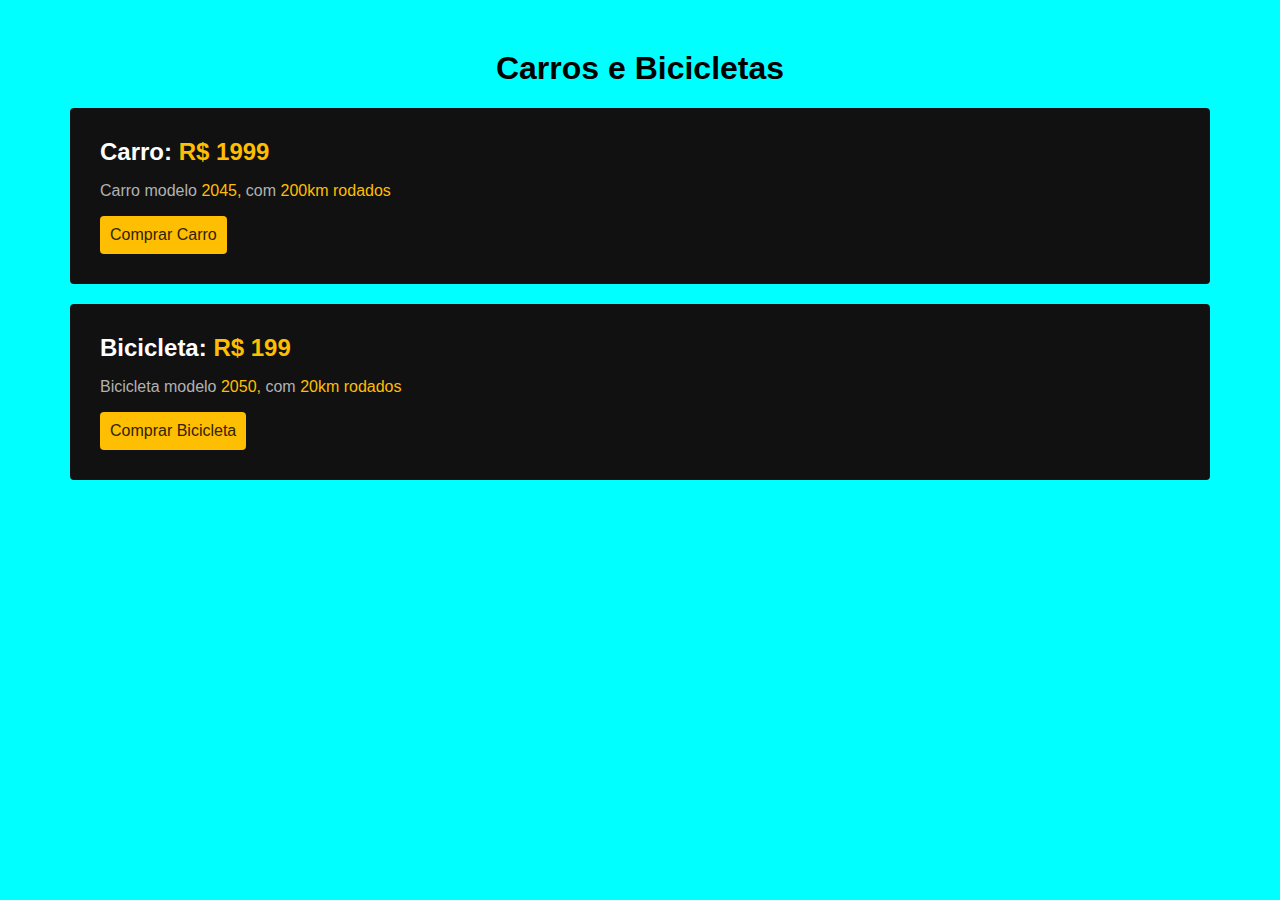
<file: exe0214/index.html>
<!DOCTYPE html>
<html lang="en">
  <head>
    <meta charset="UTF-8" />
    <meta http-equiv="X-UA-Compatible" content="IE=edge" />
    <meta name="viewport" content="width=device-width, initial-scale=1.0" />
    <link rel="stylesheet" href="style.css" />
    <title>Carros e Bicicletas</title>
  </head>
  <body>
    <h1>Carros e Bicicletas</h1>
    <div  class="item">
    <h2>Carro: <span> R$ 1999</span></h2>
    <p>Carro modelo <span> 2045,</span> com <span> 200km rodados</span></p>
    <a href="/">Comprar Carro</a>
  </div>
  <div class="item" >
    <h2>Bicicleta: <span> R$ 199</span></h2>
    <p>Bicicleta modelo <span> 2050,</span> com <span> 20km rodados</span></p>
    <a href="/">Comprar Bicicleta</a>
  </div>
  </body>
</html>
</file>
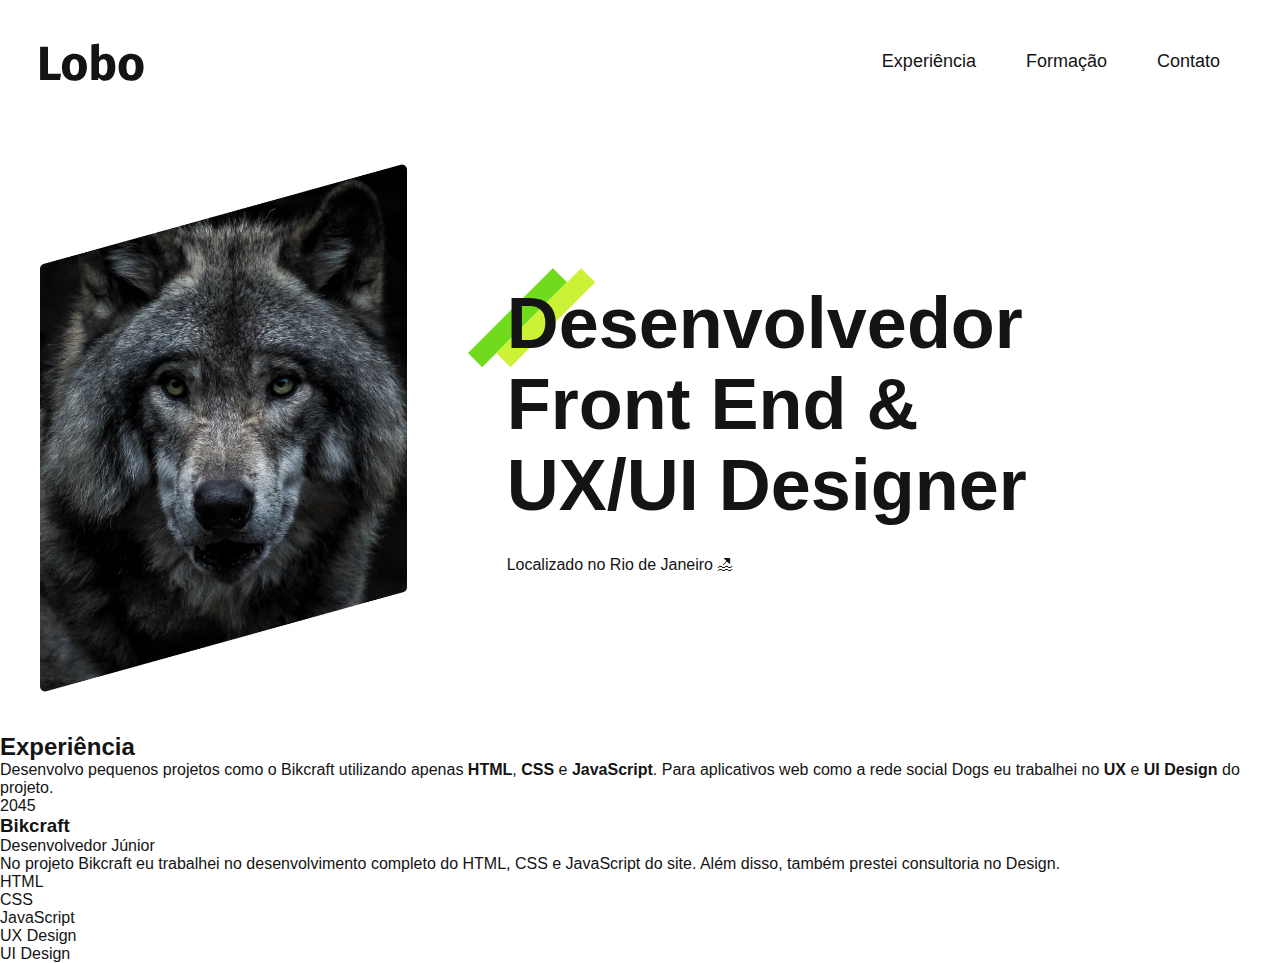
<file: 05-projeto-pessoal/portfolio/index.html>
<!DOCTYPE html>
<html lang="en">
  <head>
    <meta charset="UTF-8" />
    <meta http-equiv="X-UA-Compatible" content="IE=edge" />
    <meta name="viewport" content="width=device-width, initial-scale=1.0" />
    <title>Lobo - Desenvolvedor e Designer</title>
    <link rel="stylesheet" href="./css/style.css" />
  </head>
  <body>
    <header class="header">
      <img src="./img/marca.svg" alt="Lobo" />
      <nav>
        <ul class="header-menu">
          <li><a href="#experiencia" class="">Experiência</a></li>
          <li><a href="#formacao" class="">Formação</a></li>
          <li><a href="#contato" class="">Contato</a></li>
        </ul>
      </nav>
    </header>

    <main class="introducao">
      <img src="img/perfil.jpg" alt="lobo cinza" />
      <div>
        <h1>
          Desenvolvedor <br />
          Front End & <br />
          UX/UI Designer
        </h1>
        <p>Localizado no Rio de Janeiro 🏖</p>
      </div>
    </main>

    <section aria-label="Experiência">
      <h2 class="subtitulo">Experiência</h2>
      <div>
        <p class="experiencia-texto">
          Desenvolvo pequenos projetos como o Bikcraft utilizando apenas
          <strong>HTML</strong>, <strong>CSS</strong> e
          <strong>JavaScript</strong>. Para aplicativos web como a rede social
          Dogs eu trabalhei no <strong>UX</strong> e
          <strong>UI Design</strong> do projeto.
        </p>
        <div class="empresa">
          <span class="empresa-ano">2045</span>
          <h3 class="empresa-titulo">Bikcraft</h3>
          <span class="empresa-titulo">Desenvolvedor Júnior</span>
          <p class="empresa-texto">No projeto Bikcraft eu trabalhei no desenvolvimento completo do HTML, CSS e JavaScript do site. Além disso, também prestei consultoria no Design.</p>
          <ul class="empresa-habilidades">
            <li>HTML</li>
            <li>CSS</li>
            <li>JavaScript</li>
            <li>UX Design</li>
            <li>UI Design</li>
          </ul>
        </div>
  
      </div>
    </section>
  </body>
</html>
</file>
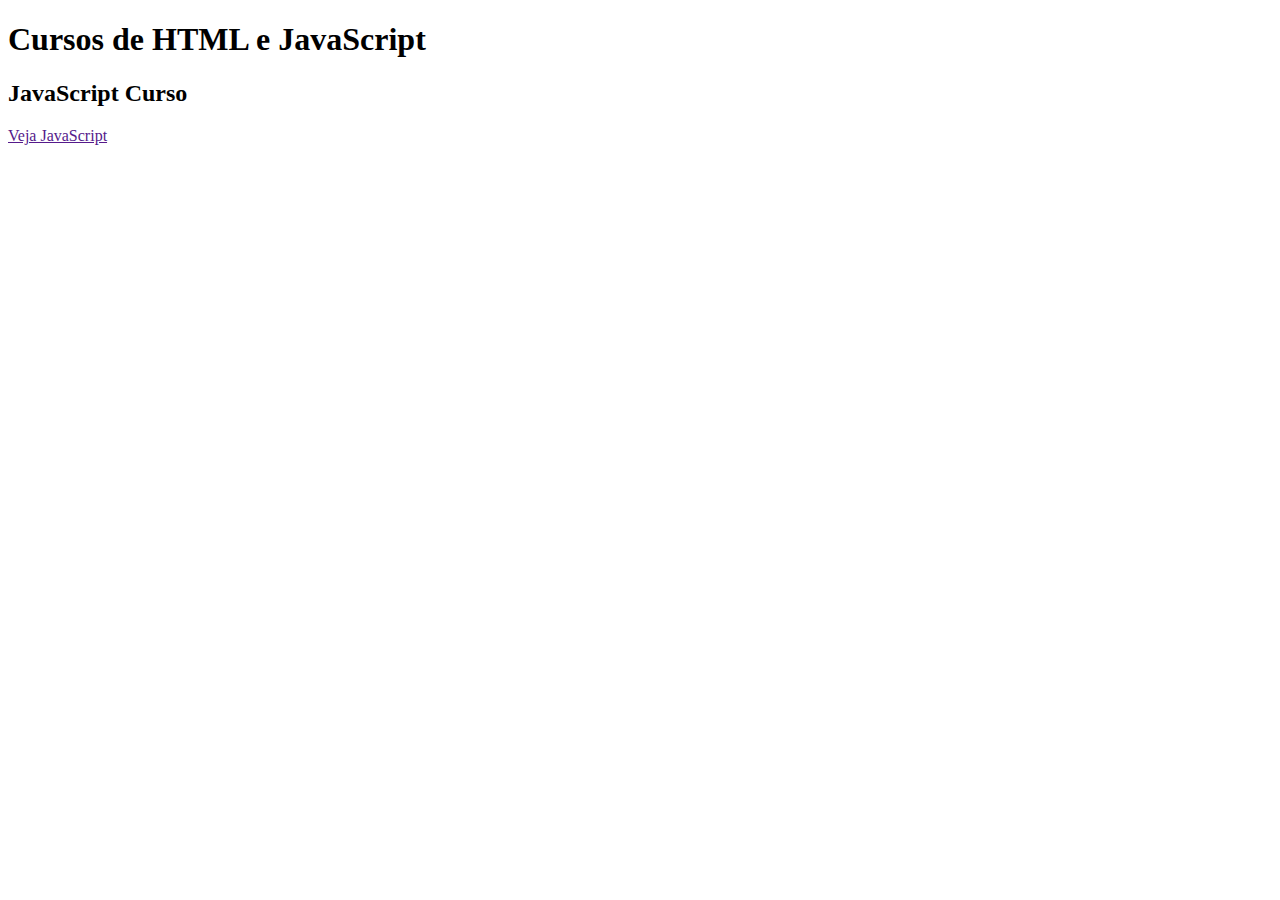
<file: 02-html-e-css-basico/0205-editor-atalhos/web/index.html>
<!DOCTYPE html>
<html>

<head>
  <meta charset="UTF-8">
  <title>Cursos de HTML</title>
</head>

<body>
  <h1>Cursos de HTML e JavaScript</h1>
  <h2>JavaScript Curso</h2>
  <a href="">Veja JavaScript</a>
</body>

</html>
</file>
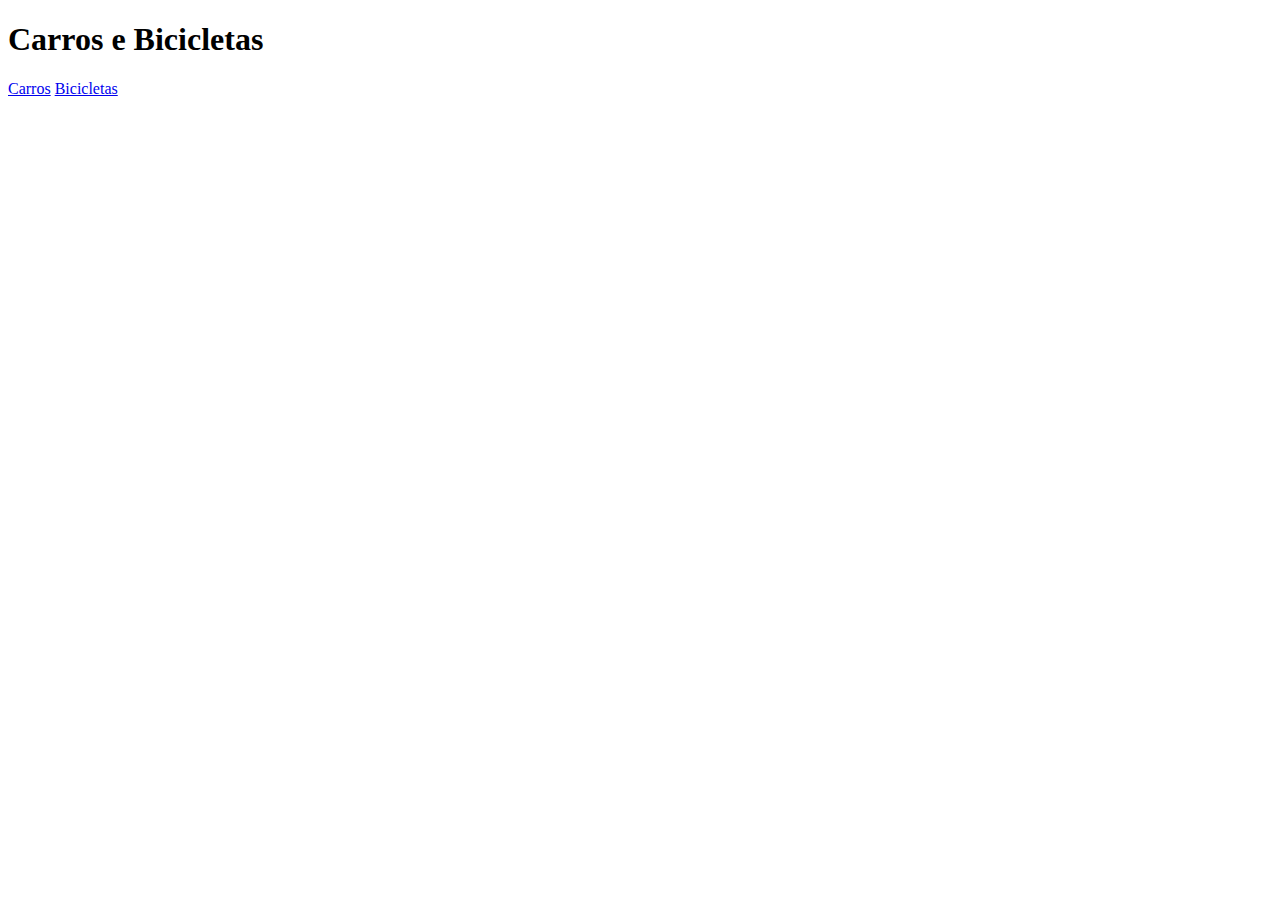
<file: 02-html-e-css-basico/0206-link-caminhos/web/index.html>
<!DOCTYPE html>
<html>

<head>
  <meta charset="UTF-8">
  <title>Carros e Bicicletas</title>
</head>

<body>
  <h1>Carros e Bicicletas</h1>
  <a href="produtos/carros.html">Carros</a>
  <a href="produtos/bicicletas.html">Bicicletas</a>
</body>

</html>
</file>
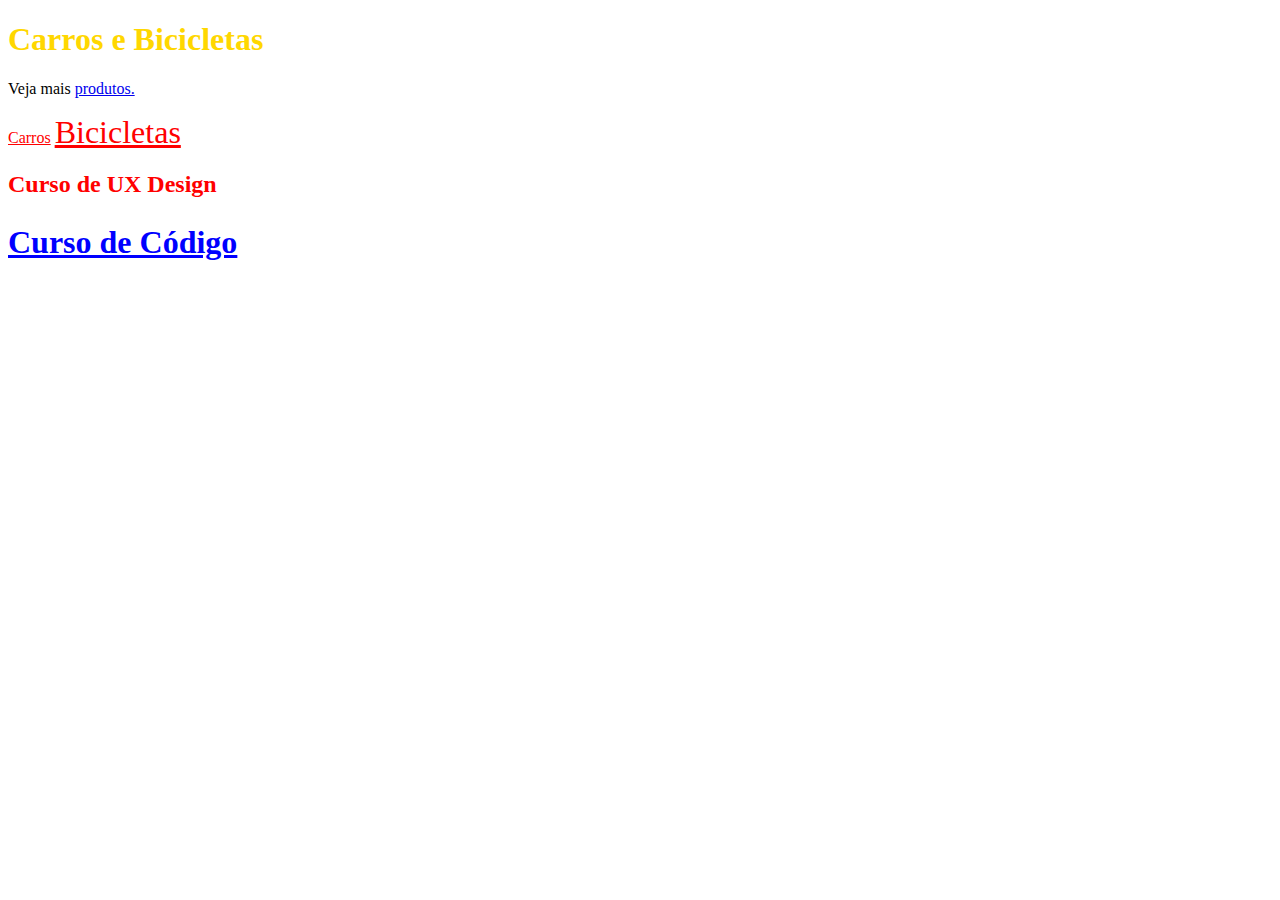
<file: 02-html-e-css-basico/0208-css-seletores/web/index.html>
<!DOCTYPE html>
<html>

<head>
  <meta charset="UTF-8">
  <title>Carros e Bicicletas</title>
  <link rel="stylesheet" href="style.css">
</head>

<body class="codigo">
  <h1 id="introducao">Carros e Bicicletas</h1>
  <p>Veja mais <a href="/">produtos.</a></p>
  <a class="design" href="produtos/carros.html">Carros</a>
  <a class="design grande" href="produtos/bicicletas.html">Bicicletas</a>
  <h2 class="design">Curso de UX Design</h2>
  <h2 class="azul grande underline">Curso de Código</h2>
</body>

</html>
</file>
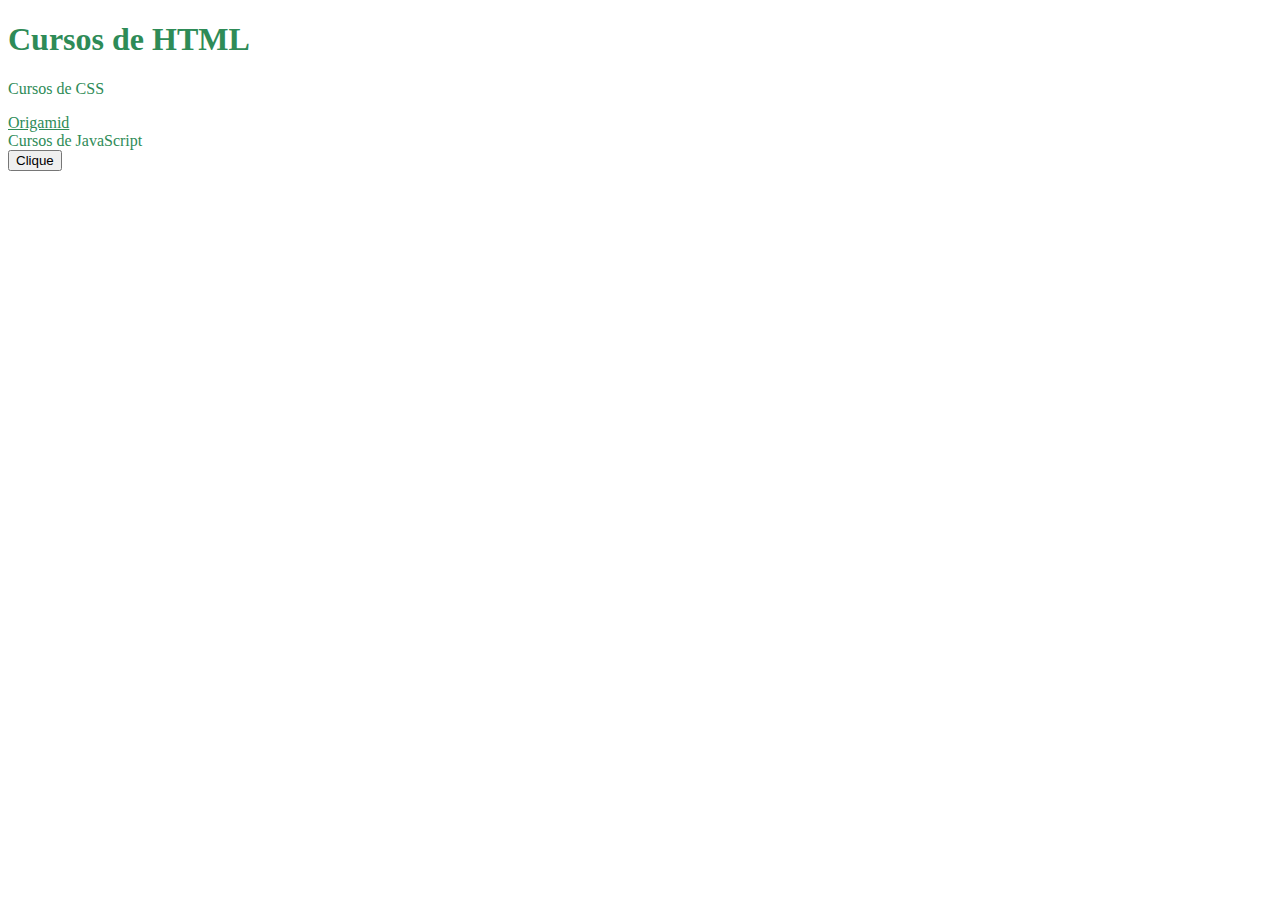
<file: 02-html-e-css-basico/0212-estilos-do-browser/web/index.html>
<!DOCTYPE html>
<html>

<head>
  <meta charset="UTF-8">
  <title>Estilos do Browser</title>
  <link rel="stylesheet" href="./style.css">
</head>

<body>
  <h1>Cursos de HTML</h1>
  <p>Cursos de CSS</p>
  <a href="/">Origamid</a>
  <div>Cursos de JavaScript</div>
  <button>Clique</button>
</body>

</html>
</file>
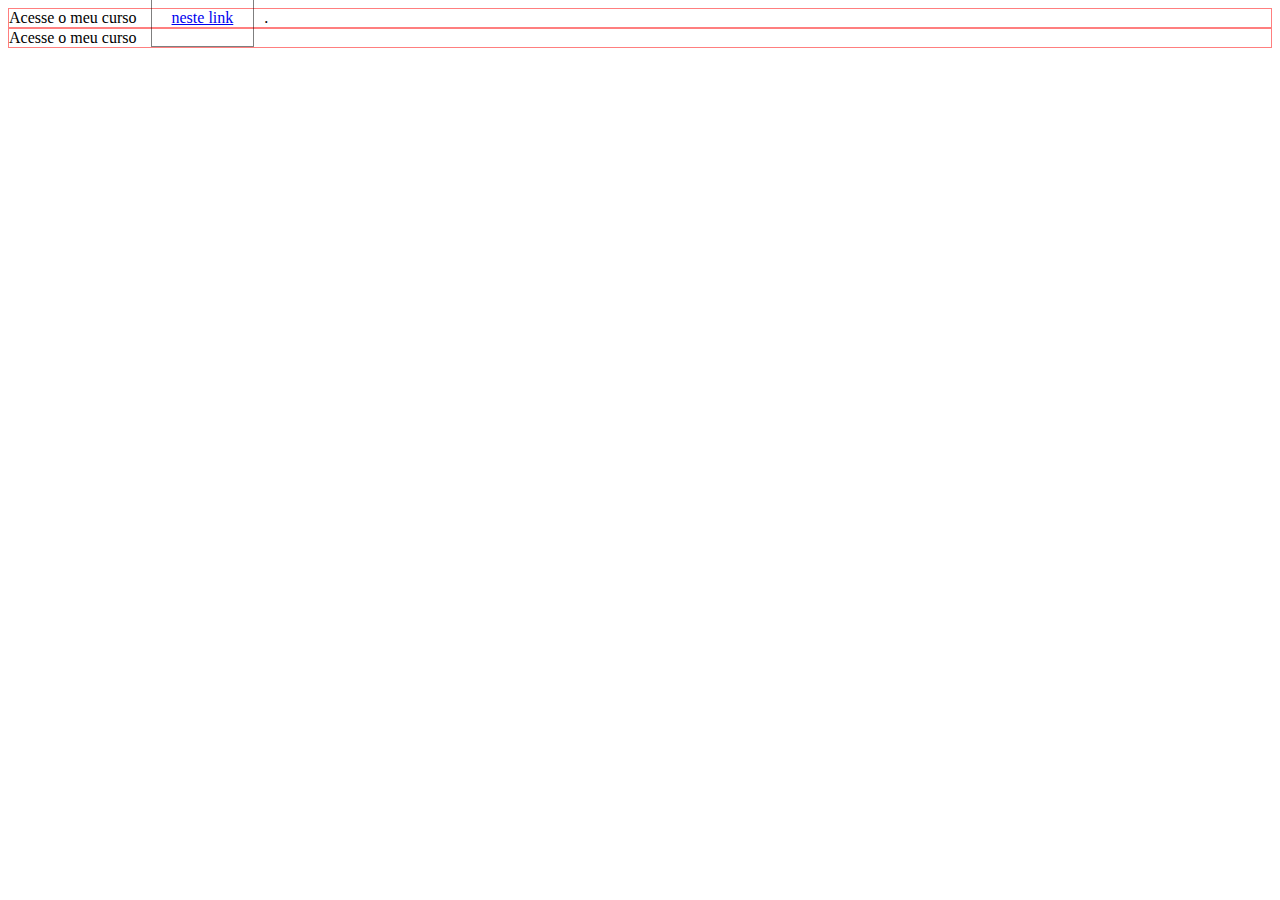
<file: 02-html-e-css-basico/0213-display/web/index.html>
<!DOCTYPE html>
<html>

<head>
  <meta charset="UTF-8">
  <title>Posicionamento</title>
  <link rel="stylesheet" href="./style.css">
</head>

<body>
  <div>Acesse o meu curso <a href="/">neste link</a>.</div>
  <div>Acesse o meu curso</div>
</body>

</html>
</file>
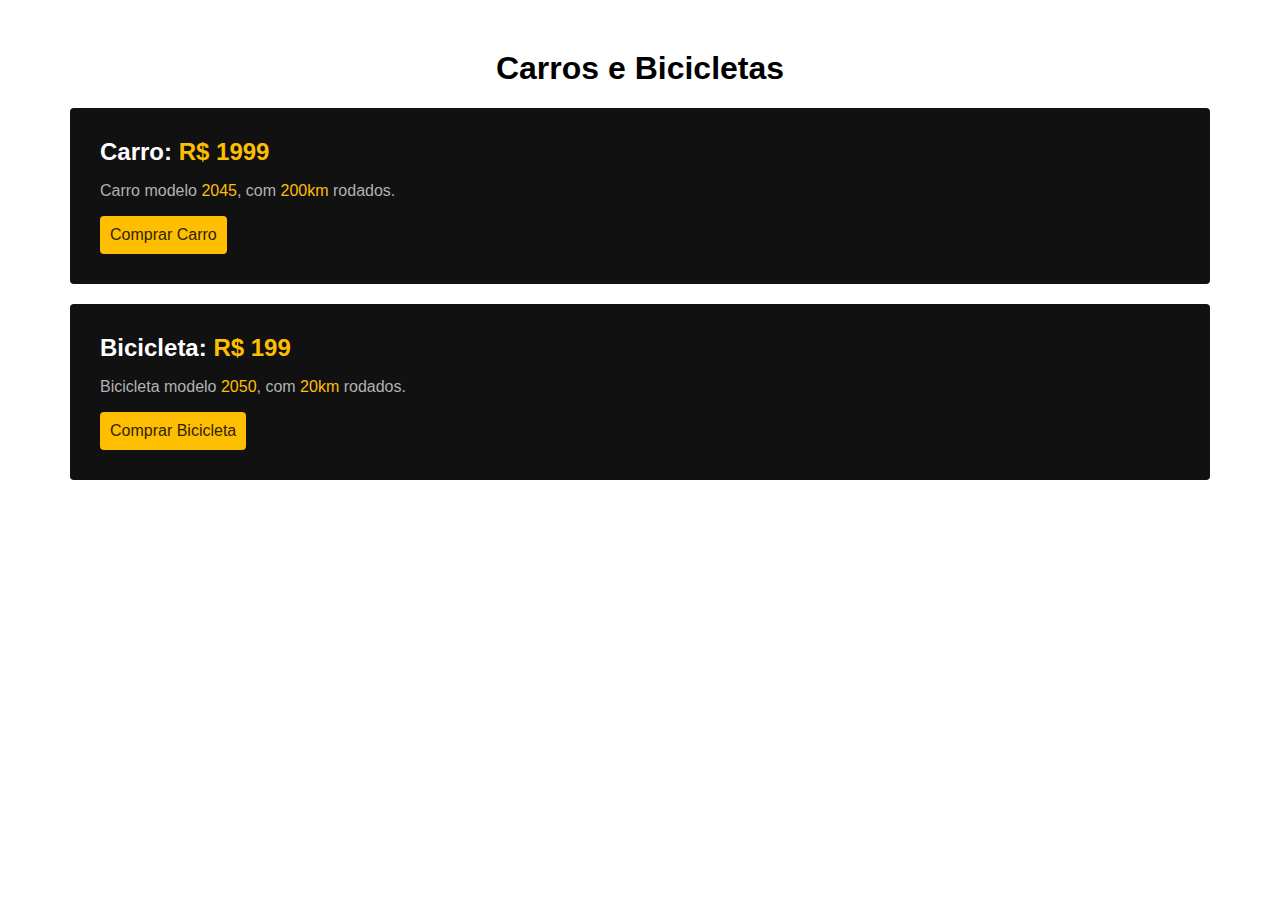
<file: 02-html-e-css-basico/0214-display-exercicio/web/index.html>
<!DOCTYPE html>
<html>

<head>
  <meta charset="UTF-8">
  <title>Carros e Bicicletas</title>
  <link rel="stylesheet" href="./style.css">
</head>

<body>
  <h1>Carros e Bicicletas</h1>
  <div class="item">
    <h2>Carro: <span>R$ 1999</span></h2>
    <p>Carro modelo <span>2045</span>, com <span>200km</span> rodados.</p>
    <a href="/">Comprar Carro</a>
  </div>
  <div class="item">
    <h2>Bicicleta: <span>R$ 199</span></h2>
    <p>Bicicleta modelo <span>2050</span>, com <span>20km</span> rodados.</p>
    <a href="/">Comprar Bicicleta</a>
  </div>
</body>

</html>
</file>
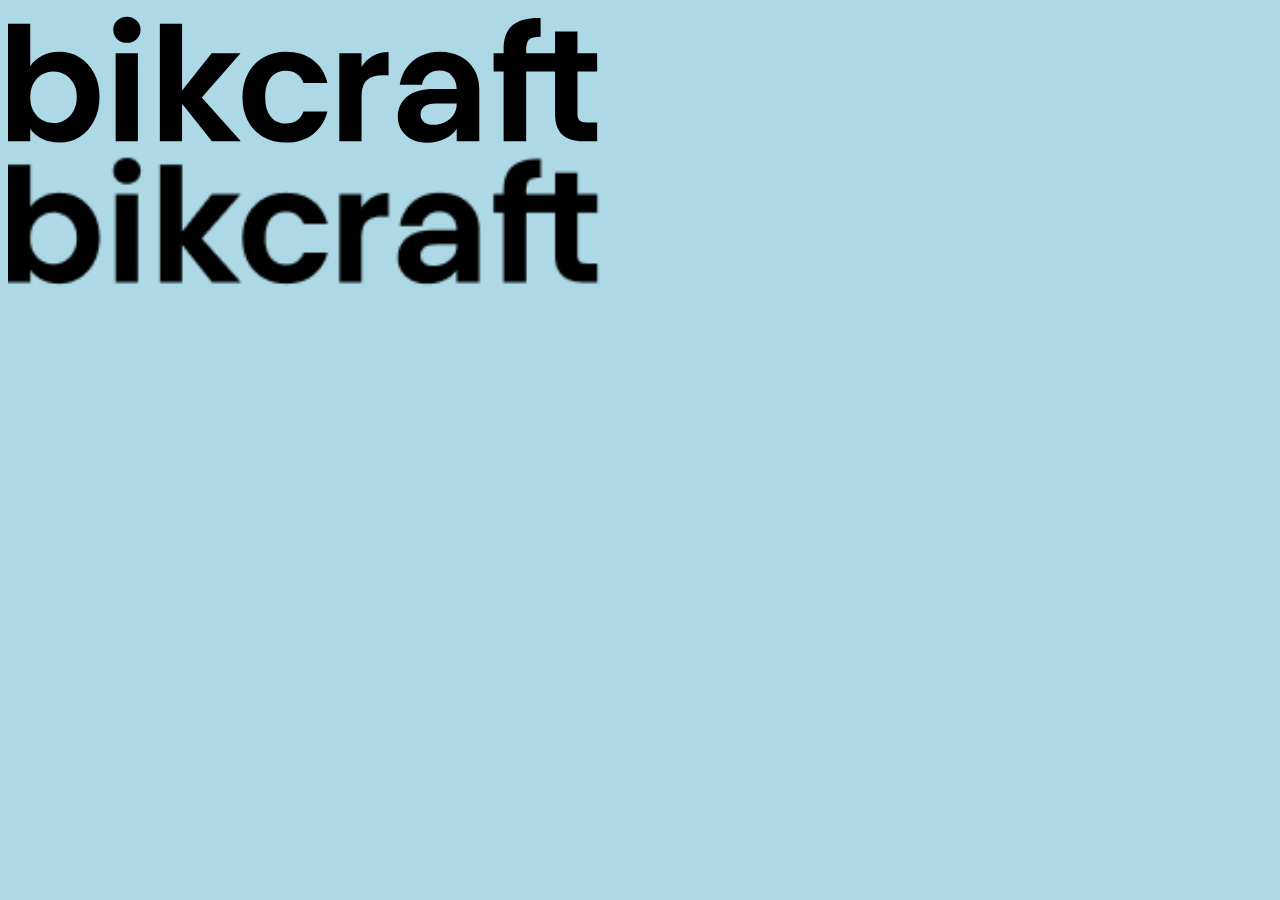
<file: 02-html-e-css-basico/0216-imagens/web/index.html>
<!DOCTYPE html>
<html>

<head>
  <meta charset="UTF-8">
  <title>img</title>
  <link rel="stylesheet" href="./style.css">
</head>

<body>
  <div>
    <img src="./img/bikcraft.svg" alt="Bikcraft">
    <img src="./img/bikcraft.png" alt="Bikcraft">
  </div>
</body>

</html>
</file>
<file: exe0214/style.css>
body {
  padding: 0;
  margin: 50px;
  background-color: aqua;
  font-family: Arial;
}

h1 {
  text-align: center;
}

h2 {
  margin: 0px;
}

.item {
  background: #111;
  color: white;
  padding: 30px;
  margin: 20px;
  border-radius: 4px;
}

span {
  color: #febe01;
}

p {
  color: #b2b2b2;
}

a {
  display: inline-block;
  background-color: #febe01;
  color: #332200;
  padding: 10px;
  border-radius: 4px;
  text-decoration: none;
}
</file>
<file: 05-projeto-pessoal/portfolio/css/style.css>
@import "./global.css";
@import "./header.css";
@import "./introducao.css";
</file>
<file: 02-html-e-css-basico/0208-css-seletores/web/style.css>
#introducao {
  color: gold;
}

.codigo .design {
  color: red;
}

.azul {
  color: blue;
}

.underline {
  text-decoration: underline;
}

.grande {
  font-size: 32px;
}
</file>
<file: 02-html-e-css-basico/0212-estilos-do-browser/web/style.css>
body {
  color: seagreen;
}

a {
  color: inherit;
}

button {
  cursor: pointer;
}
</file>
<file: 02-html-e-css-basico/0213-display/web/style.css>
span,
a,
strong {
  border: 1px solid rgba(0, 0, 0, 0.5);
}

a {
  /* display: inline-block; */
  padding: 20px;
  margin: 10px;
  height: 300px;
  width: 100px;
}

div,
h1,
p {
  border: 1px solid rgba(255, 0, 0, 0.5);
}
</file>
<file: 02-html-e-css-basico/0214-display-exercicio/web/style.css>
body {
  font-family: Arial;
  margin: 50px;
}

h1 {
  text-align: center;
}

h2 {
  margin: 0px;
}

.item {
  background: #111;
  color: #fff;
  padding: 30px;
  margin: 20px;
  border-radius: 4px;
}

span {
  color: #febe01;
}

p {
  color: #b2b2b2;
}

a {
  display: inline-block;
  background: #febe01;
  color: #332200;
  padding: 10px;
  border-radius: 4px;
  text-decoration: none;
}
</file>
<file: 02-html-e-css-basico/0216-imagens/web/style.css>
img {
  max-width: 100%;
  width: 600px;
  display: block;
}

body {
  background: lightblue;
}
</file>
